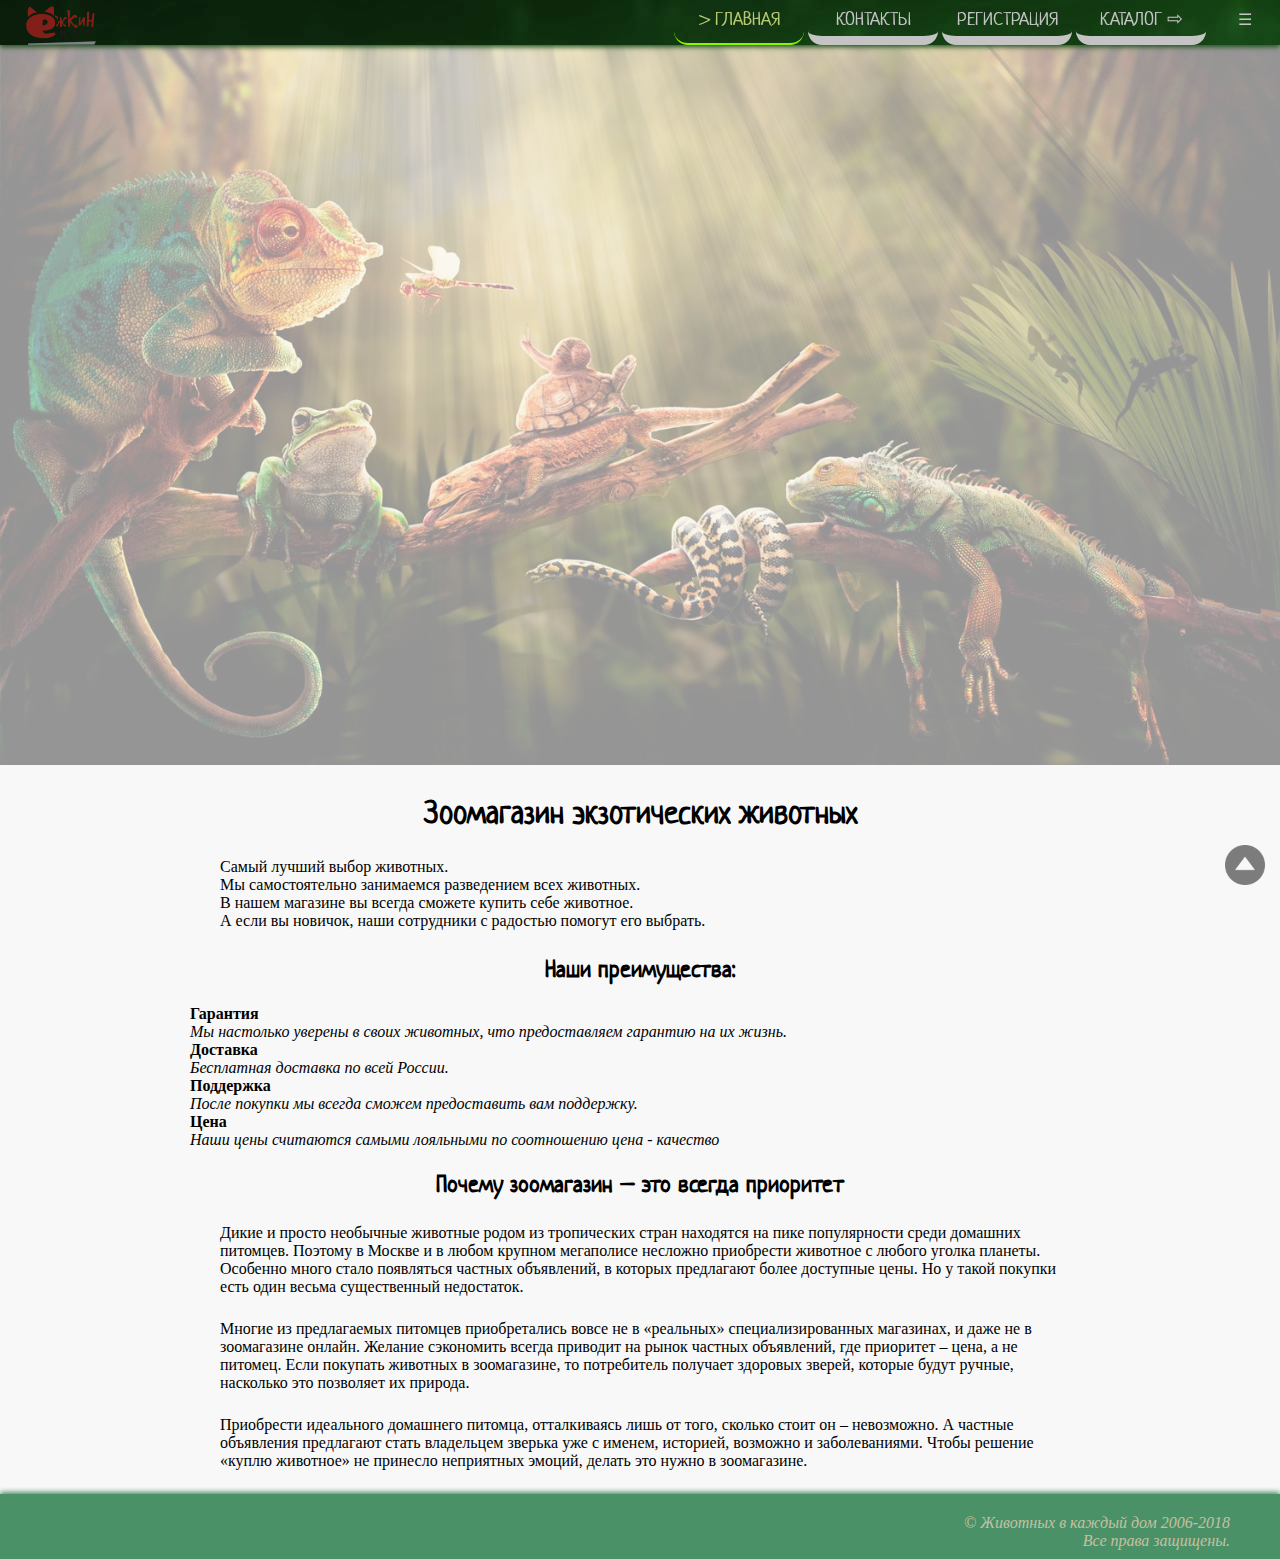
<file: index.html>
<!DOCTYPE html>
<html lang="en">
<head>
    <meta charset="UTF-8">
    <meta name="viewport" content="width=device-width, initial-scale=1.0">
    <meta http-equiv="X-UA-Compatible" content="ie=edge">
    <title>Главная страница</title>
    <link rel="stylesheet" href="assets/style/style.css">
    <link href="https://fonts.googleapis.com/css?family=Neucha&amp;subset=cyrillic" rel="stylesheet">
    <link href="https://fonts.googleapis.com/css?family=Pacifico&amp;subset=cyrillic" rel="stylesheet">
</head>
<body>
    <!-- Меню -->
    <header>
        <div class="logo">
            <img src="assets/img/logo2.png" alt="1" width="70px">
        </div>
        <ul class="menu__list">
            <li class="menu__desc"><a href="index.html" class="active-menu menu__link">Главная</a></li>
            <li class="menu__desc"><a href="contacts.html" class="menu__link">Контакты</a></li>
            <li class="menu__desc"><a href="reg.html" class="menu__link">Регистрация</a></li>
            <li class="menu__desc"><a href="catalog.html" class="menu__link">Каталог ⇨</a></li>

            <li class="menu__desc2">
            <label for="checkbox-button-menu">☰</label>
                <input type="checkbox" name="" id="checkbox-button-menu" hidden>
                <ul class="button-menu">
                    <li class="button-menu__item"><a href="catalog/aks.html" class="button-menu__link">Аксолотль</a></li>
                    <li class="button-menu__item"><a href="catalog/ak.html" class="button-menu__link">Ангорский кролик</a></li>
                    <li class="button-menu__item"><a href="catalog/kom.html" class="button-menu__link">Комондор</a></li>
                    <li class="button-menu__item"><a href="catalog/len.html" class="button-menu__link">Ленивец</a></li>
                </ul>
            </li>
        </ul>
    </header>
    <img src="assets/img/Slajd-zveri.jpg" alt="1" class="slaid">
    
    
    <div class="container">
    <h1>Зоомагазин экзотических животных</h1>
    <p>Самый лучший выбор животных.<br>
        Мы самостоятельно занимаемся разведением всех животных.<br>
        В нашем магазине вы всегда сможете купить себе животное.<br>
        А если вы новичок, наши сотрудники с радостью помогут его выбрать.
    </p>

    <h2>Наши преимущества:</h2>
    <b> Гарантия </b><br>
            <i>Мы настолько уверены в своих животных,
            что предоставляем гарантию на их жизнь.</i><br>
        <b> Доставка </b><br>
            <i>Бесплатная доставка по всей России.</i><br>
        <b> Поддержка</b><br>
            <i>После покупки мы всегда сможем предоставить вам поддержку.</i><br>
        <b> Цена </b><br>
            <i>Наши цены считаются самыми лояльными по соотношению цена - качество</i>
    

    <h2>Почему зоомагазин – это всегда приоритет</h2>
    <p>Дикие и просто необычные животные родом из тропических стран находятся на пике популярности среди домашних питомцев. 
        Поэтому в Москве и в любом крупном мегаполисе несложно приобрести животное с любого уголка планеты. 
        Особенно много стало появляться частных объявлений, в которых предлагают более доступные цены. 
        Но у такой покупки есть один весьма существенный недостаток. </p>
    <p>Многие из предлагаемых питомцев приобретались вовсе не в «реальных» специализированных магазинах, и даже не в зоомагазине онлайн. 
        Желание сэкономить всегда приводит на рынок частных объявлений, где приоритет – цена, а не питомец. 
        Если покупать животных в зоомагазине, то потребитель получает здоровых зверей, которые будут ручные, насколько это позволяет их природа. </p>
    <p>Приобрести идеального домашнего питомца, отталкиваясь лишь от того, сколько стоит он – невозможно. 
        А частные объявления предлагают стать владельцем зверька уже с именем, историей, возможно и заболеваниями. 
        Чтобы решение «куплю животное» не принесло неприятных эмоций, делать это нужно в зоомагазине.</p>
    </div>
    <!-- Футер -->
    <footer>
        <div class="foot">
            <p>&copy; <i>Животных в каждый дом 2006-2018 <br>
            Все права защищены.</i> </p>
            <a href="#"><img src="assets/img/up.png" alt="Наверх" class="toUp"></a> 
        </div>
    </footer>
</body>
</html>
</file>
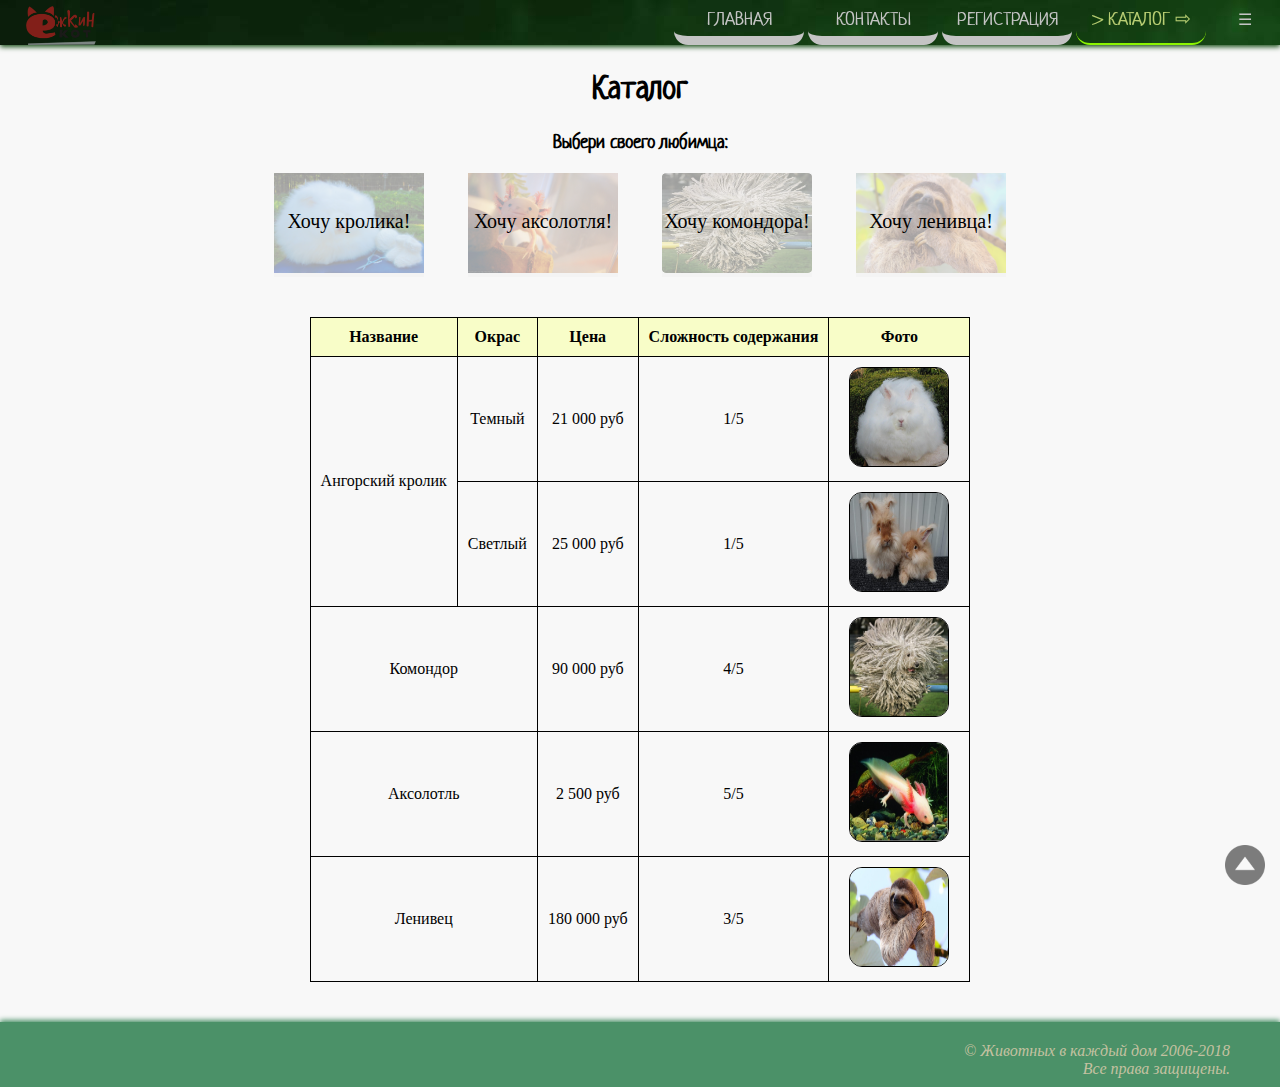
<file: catalog.html>
<!DOCTYPE html>
<html lang="en">
<head>
    <meta charset="UTF-8">
    <meta name="viewport" content="width=device-width, initial-scale=1.0">
    <meta http-equiv="X-UA-Compatible" content="ie=edge">
    <title>Каталог</title>
    <link rel="stylesheet" href="assets/style/style.css">
    <link href="https://fonts.googleapis.com/css?family=Neucha&amp;subset=cyrillic" rel="stylesheet">
    <link href="https://fonts.googleapis.com/css?family=Pacifico&amp;subset=cyrillic" rel="stylesheet">
</head>
<body>
    <!-- Меню -->
    <header>
        <div class="logo">
            <img src="assets/img/logo2.png" alt="1" width="70px">
        </div>
        <ul class="menu__list">
            <li class="menu__desc"><a href="index.html" class="menu__link">Главная</a></li>
            <li class="menu__desc"><a href="contacts.html" class="menu__link">Контакты</a></li>
            <li class="menu__desc"><a href="reg.html" class="menu__link">Регистрация</a></li>
            <li class="menu__desc"><a href="catalog.html" class="active-menu menu__link">Каталог ⇨</a></li>

            <li class="menu__desc2">
            <label for="checkbox-button-menu">☰</label>
                <input type="checkbox" name="" id="checkbox-button-menu" hidden>
                <ul class="button-menu">
                    <li class="button-menu__item"><a href="catalog/aks.html" class="button-menu__link">Аксолотль</a></li>
                    <li class="button-menu__item"><a href="catalog/ak.html" class="button-menu__link">Ангорский кролик</a></li>
                    <li class="button-menu__item"><a href="catalog/kom.html" class="button-menu__link">Комондор</a></li>
                    <li class="button-menu__item"><a href="catalog/len.html" class="button-menu__link">Ленивец</a></li>
                </ul>
            </li>
        </ul>
    </header>

    <h1>Каталог</h1>

    <h3>Выбери своего любимца:</h3>
    <div class="catalog">
    <div class="animal">
        <div class="animal__photo">
            <a href="catalog/ak.html"><img src="assets/img/ang/2131_1.jpg" alt="ангорский кролик" width="150px" height="100px"></a>
        </div>
        <div class="animal__link">
            <a href="catalog/ak.html">Хочу кролика!</a>
        </div>
    </div>


    
    <div class="animal">
        <div class="animal__photo">
            <a href="catalog/aks.html"><img src="assets/img/aks/0_8cebc_525c4e3c_orig.jpg" alt="аксолотль" width="150px" height="100px"></a>
        </div>
        <div class="animal__link">
            <a href="catalog/aks.html">Хочу аксолотля!</a>
        </div>
    </div>
    
    
    
    <div class="animal">
        <div class="animal__photo">
            <a href="catalog/kom.html"><img src="assets/img/kom/komondor_004.jpg" alt="комондор" width="150px" height="100px"></a>
        </div>
        <div class="animal__link">
            <a href="catalog/kom.html">Хочу комондора!</a>
        </div>
    </div>
        
        
    
    <div class="animal">
        <div class="animal__photo">
            <a href="catalog/len.html"><img src="assets/img/len/sloth-day-international-SLLOOTH1017.jpg" alt="ленивец" width="150px" height="100px"></a>
        </div>
        <div class="animal__link">
            <a href="catalog/len.html">Хочу ленивца!</a>
        </div>
    </div>
</div>

    <table class="table">
            <thead>
                <td>Название</td>
                <td>Окрас</td>
                <td>Цена</td>
                <td>Сложность содержания</td>
                <td>Фото</td>
            </thead>
            <tr>
                <td rowspan="2">Ангорский кролик</td>
                <td>Темный</td>
                <td>21 000 руб</td>
                <td>1/5</td>
                <td><img src="assets/img/ang/35.jpg" alt="фото ленивца" width="100px" height="100px" class="img"></td>
            </tr>
            <tr>
                <td>Светлый</td>
                <td>25 000 руб</td>
                <td>1/5</td>
                <td><img src="assets/img/ang/DSC09383.jpg" alt="фото ленивца" width="100px" height="100px" class="img"></td>
            </tr>
            <tr>
                <td colspan="2">Комондор</td>
                <td>90 000 руб</td>
                <td>4/5</td>
                <td><img src="assets/img/kom/komondor_004.jpg" alt="фото" width="100px" height="100px" class="img"></td>
            </tr>
            <tr>
                <td colspan="2">Аксолотль</td>
                <td>2 500 руб</td>
                <td>5/5</td>
                <td><img src="assets/img/aks/axolot.preview_5.jpg" alt="фото" width="100px" height="100px" class="img"></td>
            </tr>
            <tr>
                <td colspan="2">Ленивец</td>
                <td>180 000 руб</td>
                <td>3/5</td>
                <td><img src="assets/img/len/lenivets-trekhpaliy-e1526833927933.jpg" alt="фото ленивца" width="100px" height="100px" class="img"></td>
            </tr>
        </table>
    

    <!-- Футер -->

    <footer>
        <div class="foot">
            <p>&copy; <i>Животных в каждый дом 2006-2018 <br>
            Все права защищены.</i> </p>
            <a href="#"><img src="assets/img/up.png" alt="Наверх" class="toUp"></a> 
        </div>
    </footer>
</body>
</html>
</file>
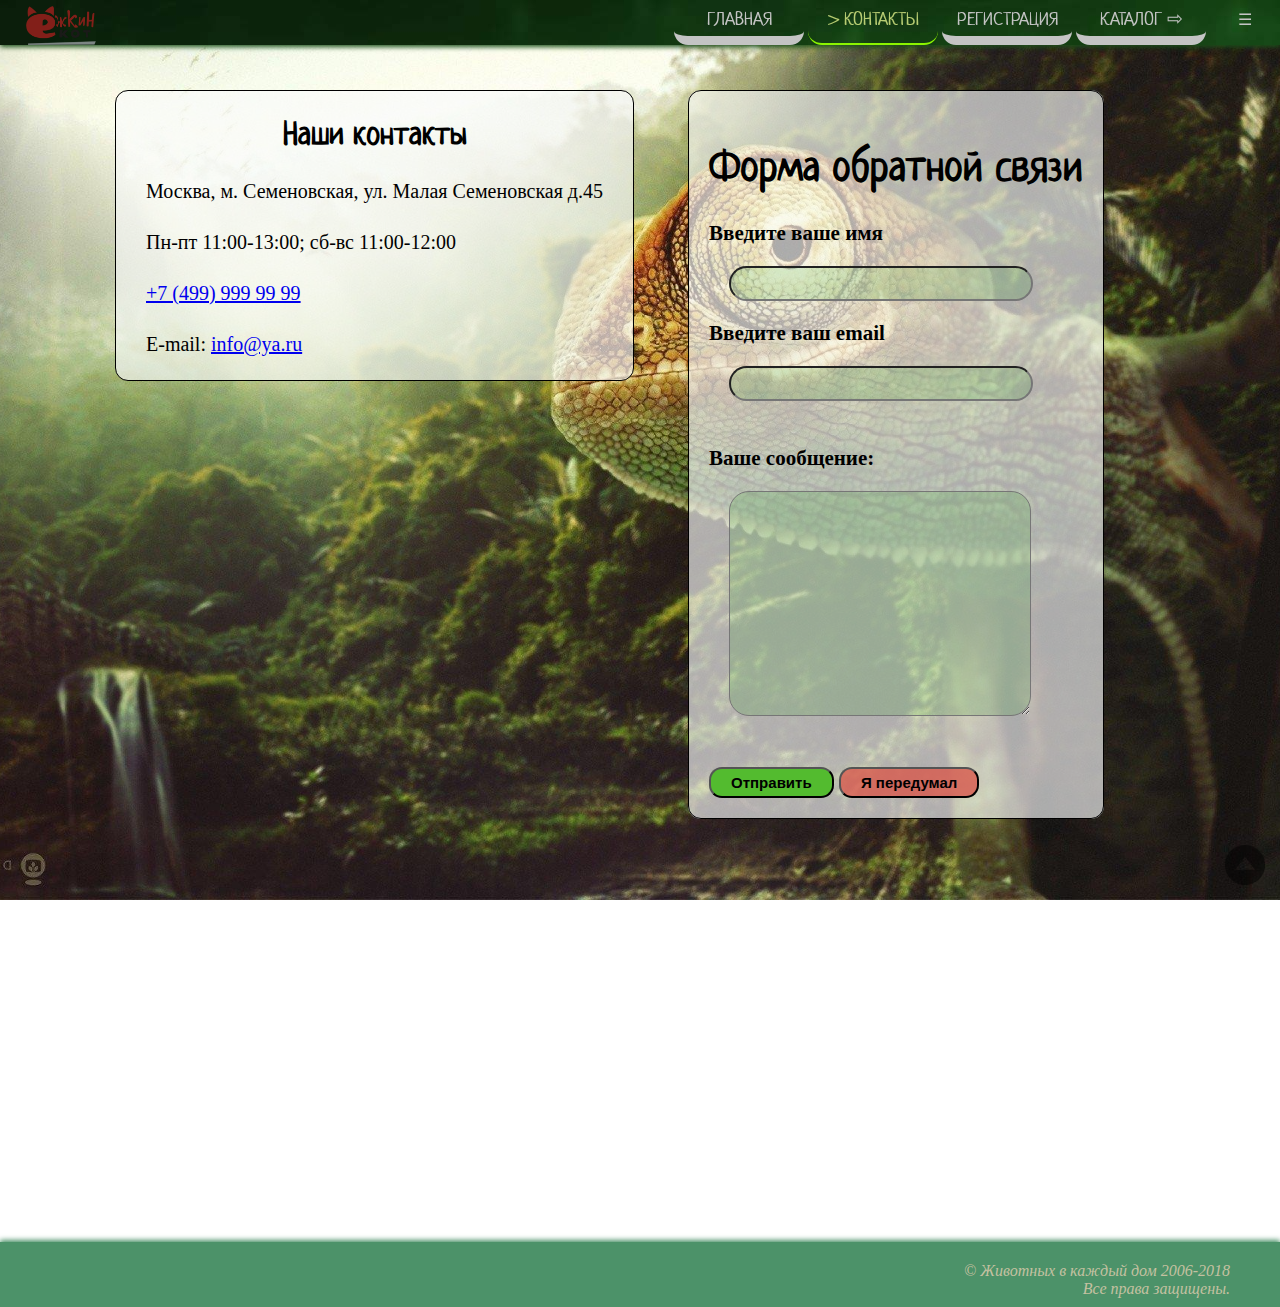
<file: contacts.html>
<!DOCTYPE html>
<html lang="en">
<head>
    <meta charset="UTF-8">
    <meta name="viewport" content="width=device-width, initial-scale=1.0">
    <meta http-equiv="X-UA-Compatible" content="ie=edge">
    <title>Контакты</title>
    <link rel="stylesheet" href="assets/style/style.css">
    <link href="https://fonts.googleapis.com/css?family=Neucha&amp;subset=cyrillic" rel="stylesheet">
    <link href="https://fonts.googleapis.com/css?family=Pacifico&amp;subset=cyrillic" rel="stylesheet">
    <style>
        body {
            background: url('assets/img/fon-cont.jpg');
            background-size: cover;
            background-position: center;
            background-attachment: fixed;
        }
    </style>
</head>
<body>
    <!-- Меню -->
    <header>
        <div class="logo">
            <img src="assets/img/logo2.png" alt="1" width="70px">
        </div>
        <ul class="menu__list">
            <li class="menu__desc"><a href="index.html" class="menu__link">Главная</a></li>
            <li class="menu__desc"><a href="contacts.html" class="active-menu menu__link">Контакты</a></li>
            <li class="menu__desc"><a href="reg.html" class="menu__link">Регистрация</a></li>
            <li class="menu__desc"><a href="catalog.html" class="menu__link">Каталог ⇨</a></li>

            <li class="menu__desc2">
            <label for="checkbox-button-menu">☰</label>
                <input type="checkbox" name="" id="checkbox-button-menu" hidden>
                <ul class="button-menu">
                    <li class="button-menu__item"><a href="catalog/aks.html" class="button-menu__link">Аксолотль</a></li>
                    <li class="button-menu__item"><a href="catalog/ak.html" class="button-menu__link">Ангорский кролик</a></li>
                    <li class="button-menu__item"><a href="catalog/kom.html" class="button-menu__link">Комондор</a></li>
                    <li class="button-menu__item"><a href="catalog/len.html" class="button-menu__link">Ленивец</a></li>
                </ul>
            </li>
        </ul>
    </header>

     
 <div class="cont_container">
    <div class="contact__block">
        <h1>Наши контакты</h1> 
        <p> Москва, м. Семеновская, ул. Малая Семеновская д.45</p>
        <p>Пн-пт 11:00-13:00; сб-вс 11:00-12:00</p>
        <p><a href="tel: +74999999999">+7 (499) 999 99 99</a></p>
        <p>E-mail: <a href="mailto:info@ya.ru">info@ya.ru</a></p> 
    </div>

    <div class="contact__form2">
        
        <form action="index.html" method="POST" class="cf">
                <h1>Форма обратной связи</h1>
            <label for="name"><b>Введите ваше имя</b> </label><br>
            <input type="text" id="name"> <br>
            <label for="mail"><b>Введите ваш email</b> </label><br>
            <input type="email" id="mail"> <br>
            <br>
            <label for="bio"><b>Ваше сообщение:</b> </label><br>
            <textarea name="bio" id="bio" cols="30" rows="3"></textarea> <br>
            <br>
            <input type="submit" value="Отправить"> <input type="reset" value="Я передумал">
        </form>
    </div>
</div>
    
    <iframe src="https://www.google.com/maps/embed?pb=!1m18!1m12!1m3!1d2243.4565726449605!2d37.713143515931826!3d55.7853094805621!2m3!1f0!2f0!3f0!3m2!1i1024!2i768!4f13.1!3m3!1m2!1s0x46b53512ca455ebd%3A0x4766ae491279dc05!2z0JzQsNC70LDRjyDQodC10LzQtdC90L7QstGB0LrQsNGPINGD0LsuLCA0NSwg0JzQvtGB0LrQstCwLCAxMDcwMjM!5e0!3m2!1sru!2sru!4v1538418031703" width="100%" height="374" frameborder="0" style="border:0" allowfullscreen></iframe>






    
    <!-- Футер -->
    <footer>
        <div class="foot">
            <p>&copy; <i>Животных в каждый дом 2006-2018 <br>
            Все права защищены.</i> </p>
            <a href="#"><img src="assets/img/up.png" alt="Наверх" class="toUp"></a> 
        </div>
    </footer>
</body>
</html>
</file>
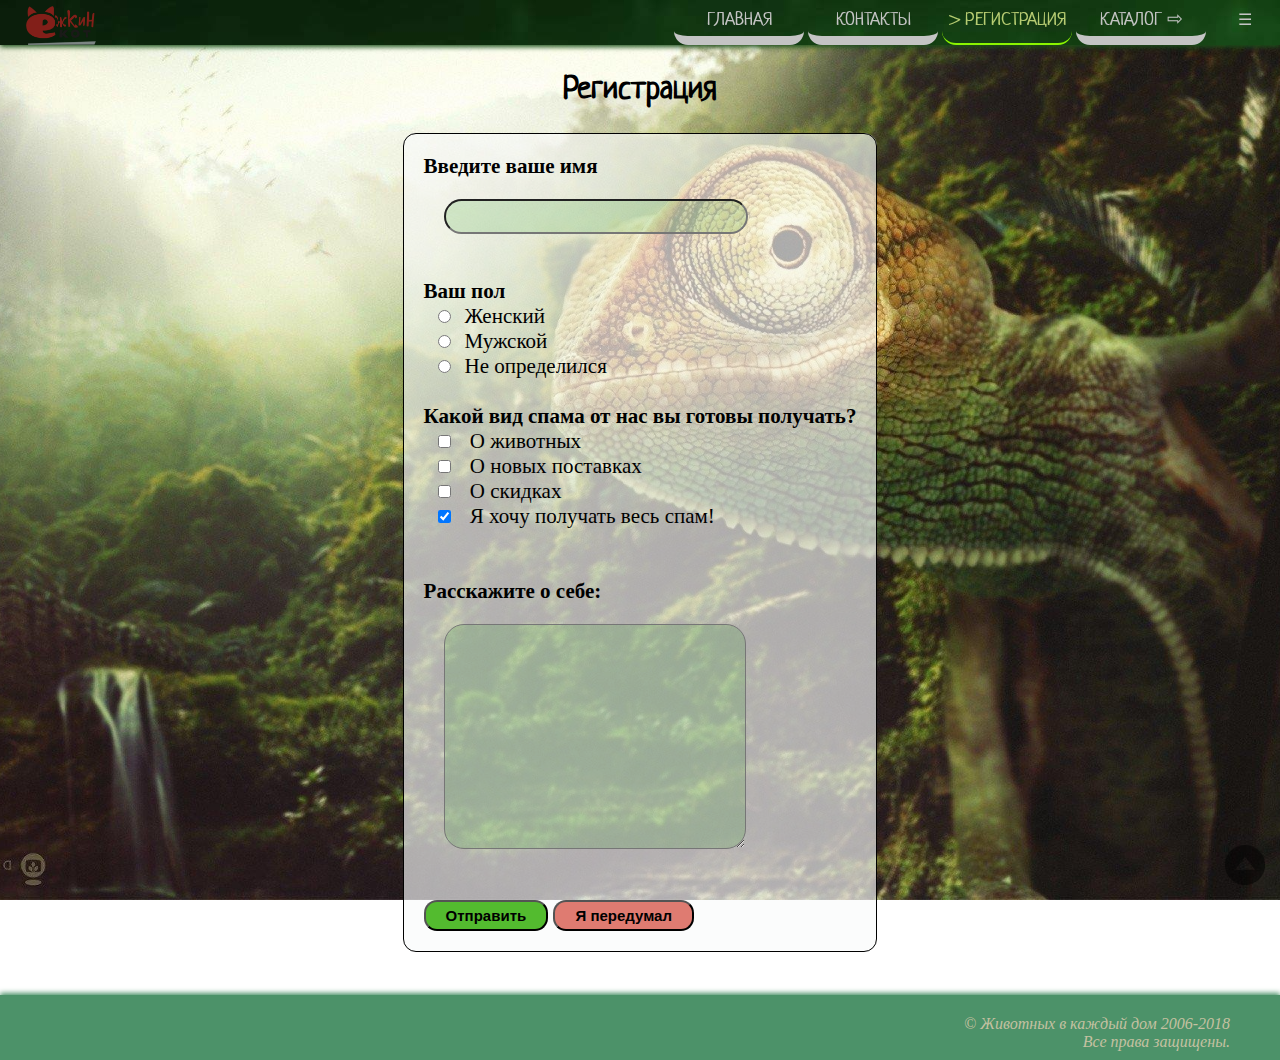
<file: reg.html>
<!DOCTYPE html>
<html lang="en">
<head>
    <meta charset="UTF-8">
    <meta name="viewport" content="width=device-width, initial-scale=1.0">
    <meta http-equiv="X-UA-Compatible" content="ie=edge">
    <title>Регистрация</title>
    <link rel="stylesheet" href="assets/style/style.css">
    <link href="https://fonts.googleapis.com/css?family=Neucha&amp;subset=cyrillic" rel="stylesheet">
    <link href="https://fonts.googleapis.com/css?family=Pacifico&amp;subset=cyrillic" rel="stylesheet">
    <style>
            body {
                background: url('assets/img/fon-cont.jpg');
                background-size: cover;
                background-position: center;
                background-attachment: fixed;
            }
        </style>
</head>
<body>
    <!-- Меню -->
    <header>
        <div class="logo">
            <img src="assets/img/logo2.png" alt="1" width="70px">
        </div>
        <ul class="menu__list">
            <li class="menu__desc"><a href="index.html" class="menu__link">Главная</a></li>
            <li class="menu__desc"><a href="contacts.html" class="menu__link">Контакты</a></li>
            <li class="menu__desc"><a href="reg.html" class="active-menu menu__link">Регистрация</a></li>
            <li class="menu__desc"><a href="catalog.html" class="menu__link">Каталог ⇨</a></li>

            <li class="menu__desc2">
            <label for="checkbox-button-menu">☰</label>
                <input type="checkbox" name="" id="checkbox-button-menu" hidden>
                <ul class="button-menu">
                    <li class="button-menu__item"><a href="catalog/aks.html" class="button-menu__link">Аксолотль</a></li>
                    <li class="button-menu__item"><a href="catalog/ak.html" class="button-menu__link">Ангорский кролик</a></li>
                    <li class="button-menu__item"><a href="catalog/kom.html" class="button-menu__link">Комондор</a></li>
                    <li class="button-menu__item"><a href="catalog/len.html" class="button-menu__link">Ленивец</a></li>
                </ul>
            </li>
        </ul>
    </header>

    <h1>Регистрация</h1>
    <!-- Форма -->

    <div class="contact__form2 contact__form">
    <form action="index.html" method="POST" class="rf">
        <label for="name"><b>Введите ваше имя</b> </label><br>
        <input type="text" id="name"> <br>
        <br>


        <label for="name"><b>Ваш пол</b> </label><br>
        <input type="radio" id="sex1" name="sex"><label for="sex1">Женский</label> <br>
        <input type="radio" id="sex2" name="sex"><label for="sex2">Мужской</label> <br>
        <input type="radio" id="sex3" name="sex"><label for="sex3" checked>Не определился</label> 
        <br>
        <br>

        <b>Какой вид спама от нас вы готовы получать?</b> <br>
        <input type="checkbox" id="val1">
        <label for="val1">О животных</label><br>

        <input type="checkbox" id="val2">
        <label for="val2">О новых поставках</label><br>

        <input type="checkbox" id="val3">
        <label for="val3">О скидках</label><br>

        <input type="checkbox" id="val4" checked>
        <label for="val4">Я хочу получать весь спам!</label><br>
        <br>
        <br>

        <label for="bio"><b>Расскажите о себе:</b> </label><br>
        <textarea name="bio" id="bio" cols="30" rows="3"></textarea> <br>
        <br>
        <input type="submit" value="Отправить"> <input type="reset" value="Я передумал">
    </form>
</div>
    <br>
    <!-- Футер -->
    <footer>
        <div class="foot">
            <p>&copy; <i>Животных в каждый дом 2006-2018 <br>
            Все права защищены.</i> </p>
            <a href="#"><img src="assets/img/up.png" alt="Наверх" class="toUp"></a> 
        </div>
    </footer>
</body>
</html>
</file>
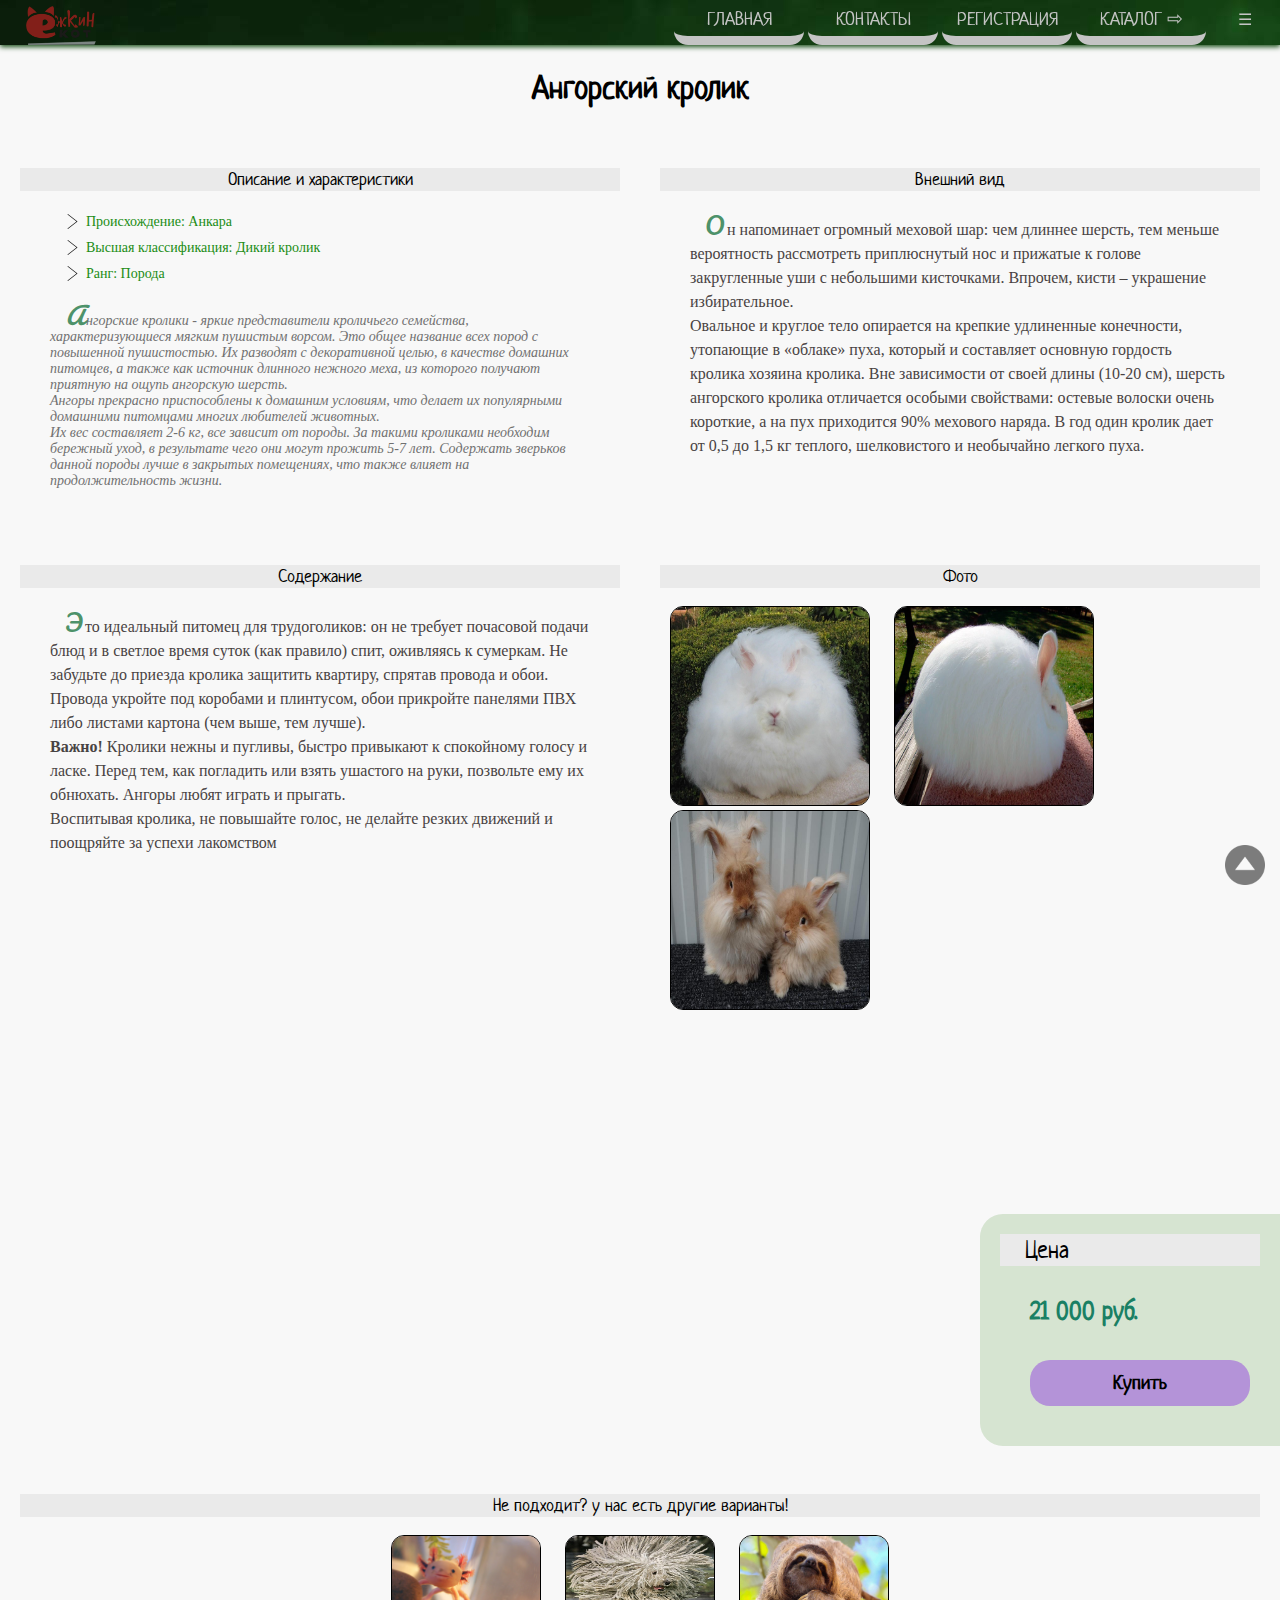
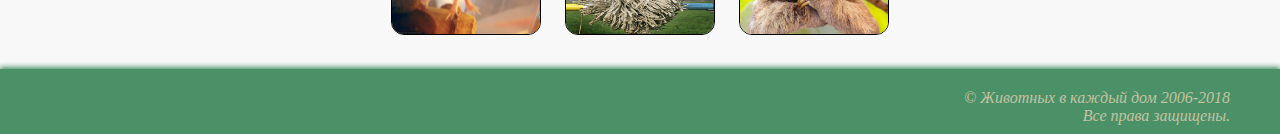
<file: catalog/ak.html>
<!DOCTYPE html>
<html lang="en">
<head>
    <meta charset="UTF-8">
    <meta name="viewport" content="width=device-width, initial-scale=1.0">
    <meta http-equiv="X-UA-Compatible" content="ie=edge">
    <title>Ангорский кролик</title>
    <link rel="stylesheet" href="../assets/style/style.css">
    <link href="https://fonts.googleapis.com/css?family=Neucha&amp;subset=cyrillic" rel="stylesheet">
    <link href="https://fonts.googleapis.com/css?family=Pacifico&amp;subset=cyrillic" rel="stylesheet">
</head>
<body>
    <!-- Меню -->
    <header>
        <div class="logo">
            <img src="../assets/img/logo2.png" alt="1" width="70px">
        </div>
        <ul class="menu__list">
            <li class="menu__desc"><a href="../index.html" class="menu__link">Главная</a></li>
            <li class="menu__desc"><a href="../contacts.html" class="menu__link">Контакты</a></li>
            <li class="menu__desc"><a href="../reg.html" class="menu__link">Регистрация</a></li>
            <li class="menu__desc"><a href="../catalog.html" class="menu__link">Каталог ⇨</a></li>

            <li class="menu__desc2">
            <label for="checkbox-button-menu">☰</label>
                <input type="checkbox" name="" id="checkbox-button-menu" hidden>
                <ul class="button-menu">
                    <li class="button-menu__item"><a href="aks.html" class="button-menu__link">Аксолотль</a></li>
                    <li class="button-menu__item"><a href="ak.html" class="button-menu__link">Ангорский кролик</a></li>
                    <li class="button-menu__item"><a href="kom.html" class="button-menu__link">Комондор</a></li>
                    <li class="button-menu__item"><a href="len.html" class="button-menu__link">Ленивец</a></li>
                </ul>
            </li>
        </ul>
    </header>

    <!-- Основная информация -->
    <h1>Ангорский кролик</h1>

    <div class="char">
        <h3 class="product__title">Описание и характеристики</h3>
        <ul>
            <li  class="product__list">Происхождение: Анкара</li>
            <li class="product__list">Высшая классификация: Дикий кролик</li>
            <li class="product__list">Ранг: Порода</li>
        </ul>
        <p class="product__mini">Ангорские кролики - яркие представители кроличьего семейства, характеризующиеся мягким пушистым ворсом. 
            Это общее название всех пород с повышенной пушистостью. Их разводят с декоративной целью, в качестве домашних питомцев, а также как источник длинного нежного меха, из которого получают приятную на ощупь ангорскую шерсть. <br>
            Ангоры прекрасно приспособлены к домашним условиям, что делает их популярными домашними питомцами многих любителей животных. <br>
            Их вес составляет 2-6 кг, все зависит от породы. За такими кроликами необходим бережный уход, в результате чего они могут прожить 5-7 лет. 
            Содержать зверьков данной породы лучше в закрытых помещениях, что также влияет на продолжительность жизни.</p>
    </div>

    <!-- Внешний вид -->
    <div class="view">
        <h3 class="product__title">Внешний вид</h3>
        <p class="product__full">Он напоминает огромный меховой шар: чем длиннее шерсть, тем меньше вероятность рассмотреть приплюснутый нос и прижатые к голове закругленные уши с небольшими кисточками. 
            Впрочем, кисти – украшение избирательное. <br>
            Овальное и круглое тело опирается на крепкие удлиненные конечности, утопающие в «облаке» пуха, который и составляет основную гордость кролика хозяина кролика. 
            Вне зависимости от своей длины (10-20 см), шерсть ангорского кролика отличается особыми свойствами: остевые волоски очень короткие, а на пух приходится 90% мехового наряда. 
            В год один кролик дает от 0,5 до 1,5 кг теплого, шелковистого и необычайно легкого пуха.</p>
    </div>

    <!-- Содержание -->
    <div class="care">
        <h3 class="product__title">Содержание</h3>
        <p class="product__full">Это идеальный питомец для трудоголиков: он не требует почасовой подачи блюд и в светлое время суток (как правило) спит, оживляясь к сумеркам. 
            Не забудьте до приезда кролика защитить квартиру, спрятав провода и обои. Провода укройте под коробами и плинтусом, обои прикройте панелями ПВХ либо листами картона (чем выше, тем лучше). <br>
            <b>Важно!</b>  Кролики нежны и пугливы, быстро привыкают к спокойному голосу и ласке.
            Перед тем, как погладить или взять ушастого на руки, позвольте ему их обнюхать. Ангоры любят играть и прыгать. <br>
            Воспитывая кролика, не повышайте голос, не делайте резких движений и поощряйте за успехи лакомством</p>
        <iframe width="560" height="315" src="https://www.youtube.com/embed/6tuF_smmXSw" frameborder="0" allow="autoplay; encrypted-media" allowfullscreen></iframe>
    </div>

    <!-- Фото -->
    <div class="photo">
        <h3 class="product__title">Фото</h3>
        <a href="../assets/img/ang/35.jpg" target="_blank" rel="noopener noreferrer"><img src="../assets/img/ang/35.jpg" alt="фото ленивца" width="200px" height="200px" class="img"></a>
        <a href="../assets/img/ang/angorskij-krolik.jpg" target="_blank" rel="noopener noreferrer"><img src="../assets/img/ang/angorskij-krolik.jpg" alt="фото ленивца" width="200px" height="200px" class="img"></a>
        <a href="../assets/img/ang/DSC09383.jpg" target="_blank" rel="noopener noreferrer"><img src="../assets/img/ang/DSC09383.jpg" alt="фото ленивца" width="200px" height="200px" class="img"></a>
    </div>


   <!-- Цена -->
    <div class="price">
        <h3 class="product__title">Цена</h3>
        <p class="product__price">21 000 руб.</p> 
        <p><a href="../contacts.html" target="_blank" class="go">Купить</a></p>       
    </div>

    <!-- Еще -->
    <div class="more">
            <h3 class="product__title">Не подходит? у нас есть другие варианты!</h3>
            <a href="aks.html"><img src="../assets/img/aks/0_8cebc_525c4e3c_orig.jpg" alt="аксолотль" width="150px" height="100px" class="img"></a>
            <a href="kom.html"><img src="../assets/img/kom/komondor_004.jpg" alt="комондор" width="150px" height="100px" class="img"></a>
            <a href="len.html"><img src="../assets/img/len/sloth-day-international-SLLOOTH1017.jpg" alt="ленивец" width="150px" height="100px" class="img"></a>
    </div>
    


    <footer>
        <div class="foot">
            <p>&copy; <i>Животных в каждый дом 2006-2018 <br>
            Все права защищены.</i> </p>
            <a href="#"><img src="../assets/img/up.png" alt="Наверх" class="toUp"></a> 
        </div>
    </footer>

    <!-- Футер -->
</body>
</html>
</file>
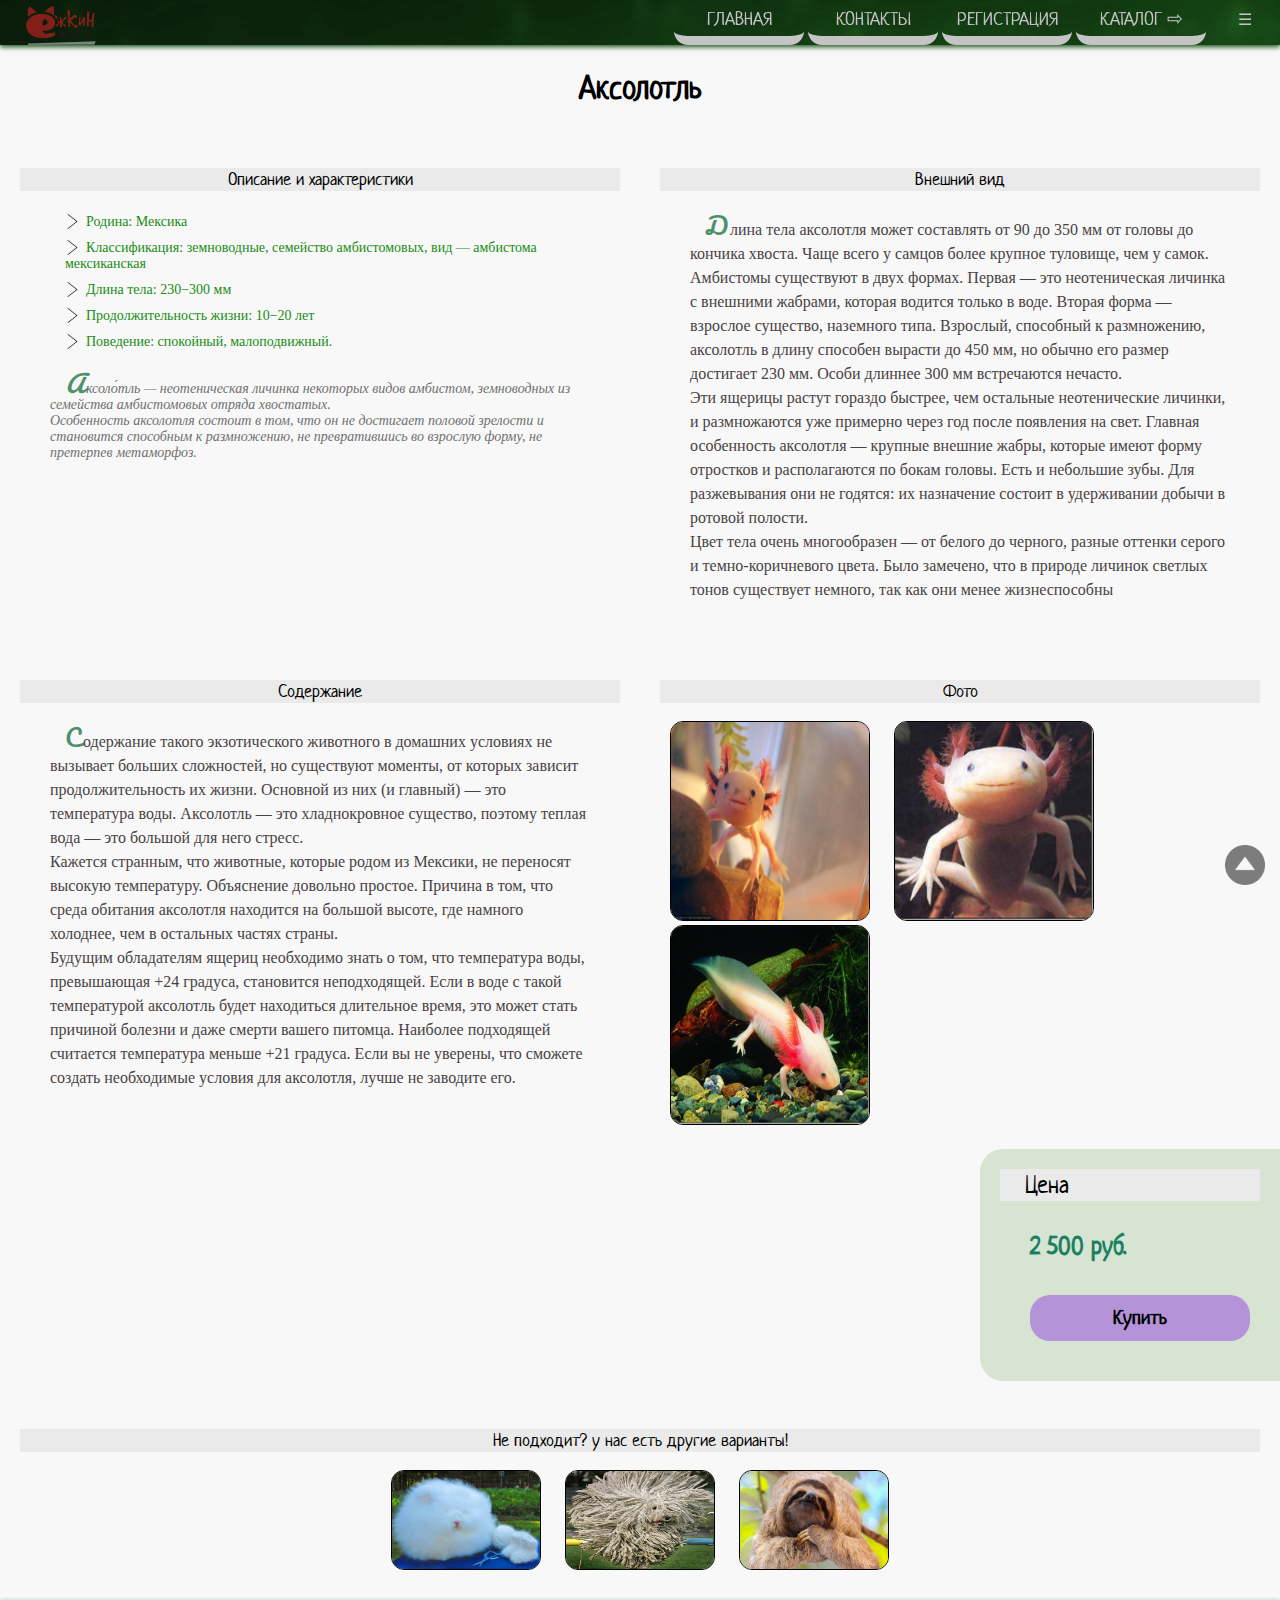
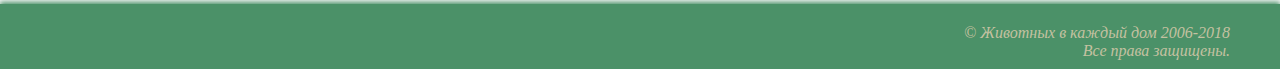
<file: catalog/aks.html>
<!DOCTYPE html>
<html lang="en">
<head>
    <meta charset="UTF-8">
    <meta name="viewport" content="width=device-width, initial-scale=1.0">
    <meta http-equiv="X-UA-Compatible" content="ie=edge">
    <title>Аксолотль</title>
    <link rel="stylesheet" href="../assets/style/style.css">
    <link href="https://fonts.googleapis.com/css?family=Neucha&amp;subset=cyrillic" rel="stylesheet">
    <link href="https://fonts.googleapis.com/css?family=Pacifico&amp;subset=cyrillic" rel="stylesheet">
</head>
<body>
    <!-- Меню -->
    <header>
        <div class="logo">
            <img src="../assets/img/logo2.png" alt="1" width="70px">
        </div>
        <ul class="menu__list">
            <li class="menu__desc"><a href="../index.html" class="menu__link">Главная</a></li>
            <li class="menu__desc"><a href="../contacts.html" class="menu__link">Контакты</a></li>
            <li class="menu__desc"><a href="../reg.html" class="menu__link">Регистрация</a></li>
            <li class="menu__desc"><a href="../catalog.html" class="menu__link">Каталог ⇨</a></li>

            <li class="menu__desc2">
            <label for="checkbox-button-menu">☰</label>
                <input type="checkbox" name="" id="checkbox-button-menu" hidden>
                <ul class="button-menu">
                    <li class="button-menu__item"><a href="aks.html" class="button-menu__link">Аксолотль</a></li>
                    <li class="button-menu__item"><a href="ak.html" class="button-menu__link">Ангорский кролик</a></li>
                    <li class="button-menu__item"><a href="kom.html" class="button-menu__link">Комондор</a></li>
                    <li class="button-menu__item"><a href="len.html" class="button-menu__link">Ленивец</a></li>
                </ul>
            </li>
        </ul>
    </header>

    <!-- Основная информация -->

    <h1>Аксолотль</h1>

    <div class="char">
        <h3 class="product__title">Описание и характеристики</h3>
        <ul>
            <li class="product__list">Родина: Мексика</li>
            <li class="product__list">Классификация: земноводные, семейство амбистомовых, вид — амбистома мексиканская</li>
            <li class="product__list">Длина тела: 230−300 мм</li>
            <li class="product__list">Продолжительность жизни: 10−20 лет</li>
            <li class="product__list">Поведение: спокойный, малоподвижный.</li>
        </ul>
        <p class="product__mini">Аксоло́тль — неотеническая личинка некоторых видов амбистом, земноводных из семейства амбистомовых отряда хвостатых. <br>
            Особенность аксолотля состоит в том, что он не достигает половой зрелости и становится способным к размножению, не превратившись во взрослую форму, не претерпев метаморфоз.</p>
    </div>


    <!-- Внешний вид -->
    <div class="view">
        <h3 class="product__title">Внешний вид</h3>
        <p class="product__full">Длина тела аксолотля может составлять от 90 до 350 мм от головы до кончика хвоста. 
            Чаще всего у самцов более крупное туловище, чем у самок. <br>
            Амбистомы существуют в двух формах. Первая — это неотеническая личинка с внешними жабрами, которая водится только в воде. 
            Вторая форма — взрослое существо, наземного типа. Взрослый, способный к размножению, аксолотль в длину способен вырасти до 450 мм, но обычно его размер достигает 230 мм. 
            Особи длиннее 300 мм встречаются нечасто. <br>
            Эти ящерицы растут гораздо быстрее, чем остальные неотенические личинки, и размножаются уже примерно через год после появления на свет. 
            Главная особенность аксолотля — крупные внешние жабры, которые имеют форму отростков и располагаются по бокам головы. 
            Есть и небольшие зубы. Для разжевывания они не годятся: их назначение состоит в удерживании добычи в ротовой полости. <br>
            Цвет тела очень многообразен — от белого до черного, разные оттенки серого и темно-коричневого цвета. 
            Было замечено, что в природе личинок светлых тонов существует немного, так как они менее жизнеспособны
        </p>
    </div>

    <!-- Содержание -->
    <div class="care">    
        <h3 class="product__title">Содержание</h3>
        <p class="product__full">Содержание такого экзотического животного в домашних условиях не вызывает больших сложностей, но существуют моменты, от которых зависит продолжительность их жизни. 
            Основной из них (и главный) — это температура воды. 
            Аксолотль — это хладнокровное существо, поэтому теплая вода — это большой для него стресс. <br>
            Кажется странным, что животные, которые родом из Мексики, не переносят высокую температуру. Объяснение довольно простое. 
            Причина в том, что среда обитания аксолотля находится на большой высоте, где намного холоднее, чем в остальных частях страны. <br> 
            Будущим обладателям ящериц необходимо знать о том, что температура воды, превышающая +24 градуса, становится неподходящей. 
            Если в воде с такой температурой аксолотль будет находиться длительное время, это может стать причиной болезни и даже смерти вашего питомца. 
            Наиболее подходящей считается температура меньше +21 градуса. 
            Если вы не уверены, что сможете создать необходимые условия для аксолотля, лучше не заводите его.
        </p>
    </div>
 

    <!-- Фото -->
    <div class="photo">   
        <h3 class="product__title">Фото</h3>
        
        <a href="../assets/img/aks/0_8cebc_525c4e3c_orig.jpg" target="_blank"><img src="../assets/img/aks/0_8cebc_525c4e3c_orig.jpg" alt="фото" width="200px" height="200px" class="img"></a>
        <a href="../assets/img/aks/aklo_3.jpg" target="_blank"><img src="../assets/img/aks/aklo_3.jpg" alt="фото" width="200px" height="200px" class="img"></a>
        <a href="../assets/img/aks/axolot.preview_5.jpg" target="_blank"><img src="../assets/img/aks/axolot.preview_5.jpg" alt="фото" width="200px" height="200px" class="img"></a>
    </div>


    <!-- Цена -->
     <div class="price">
        <h3 class="product__title">Цена</h3>
        <p class="product__price">2 500 руб.</p>
        <p><a href="../contacts.html" target="_blank" class="go">Купить</a></p>       
    </div>

   <!-- Еще -->
   <div class="more">
        <h3 class="product__title">Не подходит? у нас есть другие варианты!</h3>
        <a href="ak.html"><img src="../assets/img/ang/2131_1.jpg" alt="ангорский кролик" width="150px" height="100px" class="img"></a>
        <a href="kom.html"><img src="../assets/img/kom/komondor_004.jpg" alt="комондор" width="150px" height="100px" class="img"></a>
        <a href="len.html"><img src="../assets/img/len/sloth-day-international-SLLOOTH1017.jpg" alt="ленивец" width="150px" height="100px" class="img"></a>
    </div>

    <!-- Футер -->
    <footer>
        <div class="foot">
            <p>&copy; <i>Животных в каждый дом 2006-2018 <br>
            Все права защищены.</i> </p>
            <a href="#"><img src="../assets/img/up.png" alt="Наверх" class="toUp"></a> 
        </div>
    </footer>
    
</body>
</html>
</file>
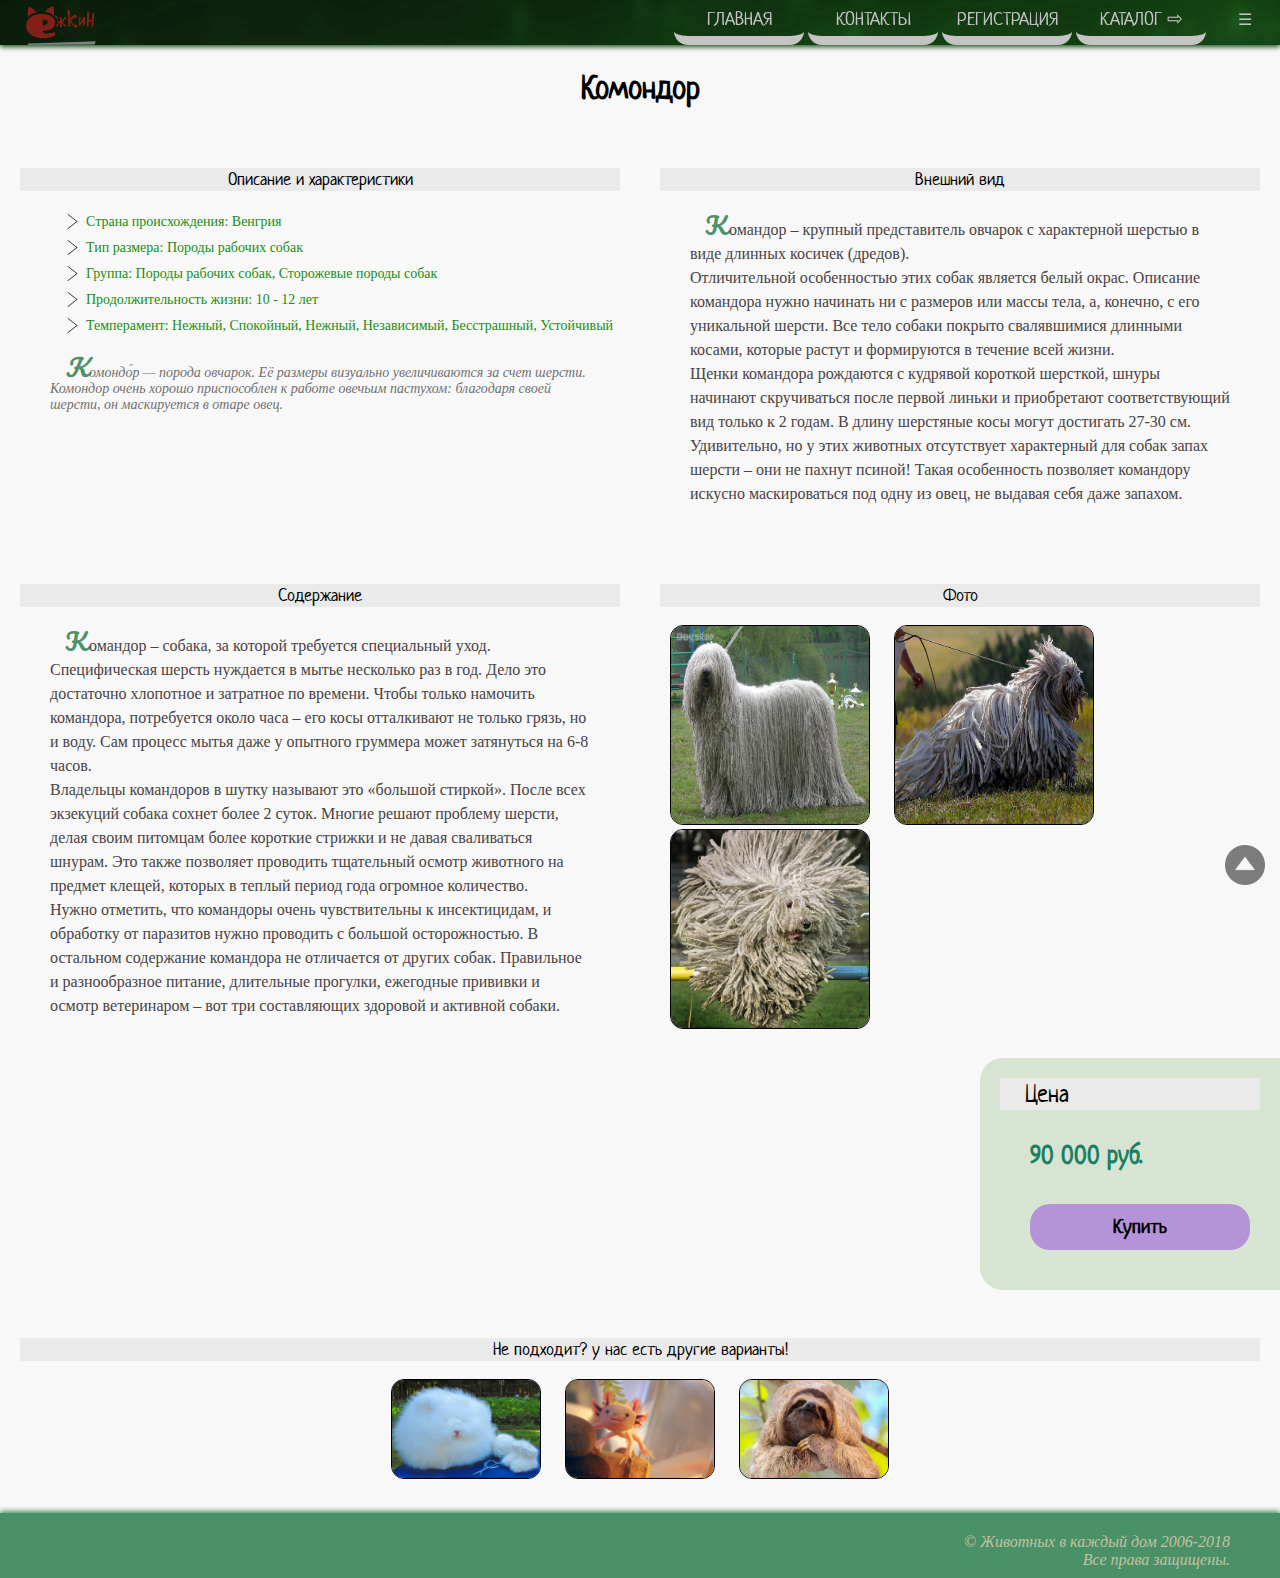
<file: catalog/kom.html>
<!DOCTYPE html>
<html lang="en">
<head>
    <meta charset="UTF-8">
    <meta name="viewport" content="width=device-width, initial-scale=1.0">
    <meta http-equiv="X-UA-Compatible" content="ie=edge">
    <title>Комондор</title>
    <link rel="stylesheet" href="../assets/style/style.css">
    <link href="https://fonts.googleapis.com/css?family=Neucha&amp;subset=cyrillic" rel="stylesheet">
    <link href="https://fonts.googleapis.com/css?family=Pacifico&amp;subset=cyrillic" rel="stylesheet">
</head>
<body>
    <!-- Меню -->
    <header>
        <div class="logo">
            <img src="../assets/img/logo2.png" alt="1" width="70px">
        </div>
        <ul class="menu__list">
            <li class="menu__desc"><a href="../index.html" class="menu__link">Главная</a></li>
            <li class="menu__desc"><a href="../contacts.html" class="menu__link">Контакты</a></li>
            <li class="menu__desc"><a href="../reg.html" class="menu__link">Регистрация</a></li>
            <li class="menu__desc"><a href="../catalog.html" class="menu__link">Каталог ⇨</a></li>

            <li class="menu__desc2">
            <label for="checkbox-button-menu">☰</label>
                <input type="checkbox" name="" id="checkbox-button-menu" hidden>
                <ul class="button-menu">
                    <li class="button-menu__item"><a href="aks.html" class="button-menu__link">Аксолотль</a></li>
                    <li class="button-menu__item"><a href="ak.html" class="button-menu__link">Ангорский кролик</a></li>
                    <li class="button-menu__item"><a href="kom.html" class="button-menu__link">Комондор</a></li>
                    <li class="button-menu__item"><a href="len.html" class="button-menu__link">Ленивец</a></li>
                </ul>
            </li>
        </ul>
    </header>

    <!-- Основная информация -->

    <h1>Комондор</h1>
    <div class="char">   
    <h3 class="product__title">Описание и характеристики</h3>
    <ul>
        <li class="product__list">Страна происхождения: Венгрия</li>
        <li class="product__list">Тип размера: Породы рабочих собак</li>
        <li class="product__list">Группа: Породы рабочих собак, Сторожевые породы собак</li>
        <li class="product__list">Продолжительность жизни: 10 - 12 лет</li>
        <li class="product__list">Темперамент: Нежный, Спокойный, Нежный, Независимый, Бесстрашный, Устойчивый</li>
    </ul>
    <p class="product__mini">Комондо́р — порода овчарок. Её размеры визуально увеличиваются за счет шерсти. <br>
        Комондор очень хорошо приспособлен к работе овечьим пастухом: благодаря своей шерсти, он маскируется в отаре овец.</p>
    </div>

    <!-- Внешний вид -->
    <div class="view">
    <h3 class="product__title">Внешний вид</h3>
    <p class="product__full">Командор – крупный представитель овчарок с характерной шерстью в виде длинных косичек (дредов). <br> 
        Отличительной особенностью этих собак является белый окрас.
        Описание командора нужно начинать ни с размеров или массы тела, а, конечно, с его уникальной шерсти. 
        Все тело собаки покрыто свалявшимися длинными косами, которые растут и формируются в течение всей жизни. <br>
        Щенки командора рождаются с кудрявой короткой шерсткой, шнуры начинают скручиваться после первой линьки и приобретают соответствующий вид только к 2 годам. 
        В длину шерстяные косы могут достигать 27-30 см.<br>
        Удивительно, но у этих животных отсутствует характерный для собак запах шерсти – они не пахнут псиной! 
        Такая особенность позволяет командору искусно маскироваться под одну из овец, не выдавая себя даже запахом.
    </p>
</div>

<!-- Содержание -->
<div class="care">
    <h3 class="product__title">Содержание</h3>
    <p class="product__full">Командор – собака, за которой требуется специальный уход. 
        Специфическая шерсть нуждается в мытье несколько раз в год. 
        Дело это достаточно хлопотное и затратное по времени. 
        Чтобы только намочить командора, потребуется около часа – его косы отталкивают не только грязь, но и воду. 
        Сам процесс мытья даже у опытного груммера может затянуться на 6-8 часов. <br>
        Владельцы командоров в шутку называют это «большой стиркой».
        После всех экзекуций собака сохнет более 2 суток. 
        Многие решают проблему шерсти, делая своим питомцам более короткие стрижки и не давая сваливаться шнурам. 
        Это также позволяет проводить тщательный осмотр животного на предмет клещей, которых в теплый период года огромное количество. <br>
        Нужно отметить, что командоры очень чувствительны к инсектицидам, и обработку от паразитов нужно проводить с большой осторожностью. 
        В остальном содержание командора не отличается от других собак. 
        Правильное и разнообразное питание, длительные прогулки, ежегодные прививки и осмотр ветеринаром – вот три составляющих здоровой и активной собаки.
    </p>
</div>

<!-- Фото -->
<div class="photo">    
    <h3 class="product__title">Фото</h3>
    <a href="../assets/img/kom/33657_750x650.JPG" target="_blank"> <img src="../assets/img/kom/33657_750x650.JPG" alt="фото" width="200px" height="200px" class="img"></a>
    <a href="../assets/img/kom/komandor-sobaka-foto-tsena.jpg" target="_blank"> <img src="../assets/img/kom/komandor-sobaka-foto-tsena.jpg" alt="фото" width="200px" height="200px" class="img"></a>
    <a href="../assets/img/kom/komondor_004.jpg" target="_blank"> <img src="../assets/img/kom/komondor_004.jpg" alt="фото" width="200px" height="200px" class="img"></a>
</div>


<!-- Цена -->
 <div class="price">
    <h3 class="product__title">Цена</h3>
    <p class="product__price">90 000 руб.</p>
    <p><a href="../contacts.html" target="_blank" class="go">Купить</a></p>       
</div>

<!-- Еще -->
<div class="more">
    <h3 class="product__title">Не подходит? у нас есть другие варианты!</h3>
    <a href="ak.html"><img src="../assets/img/ang/2131_1.jpg" alt="ангорский кролик" width="150px" height="100px" class="img"></a>
    <a href="aks.html"><img src="../assets/img/aks/0_8cebc_525c4e3c_orig.jpg" alt="аксолотль" width="150px" height="100px" class="img"></a>
    <a href="len.html"><img src="../assets/img/len/sloth-day-international-SLLOOTH1017.jpg" alt="ленивец" width="150px" height="100px" class="img"></a>
</div>   
    <!-- Футер -->
    <footer>
        <div class="foot">
            <p>&copy; <i>Животных в каждый дом 2006-2018 <br>
            Все права защищены.</i> </p>
            <a href="#"><img src="../assets/img/up.png" alt="Наверх" class="toUp"></a> 
        </div>
    </footer>
</body>
</html>
</file>
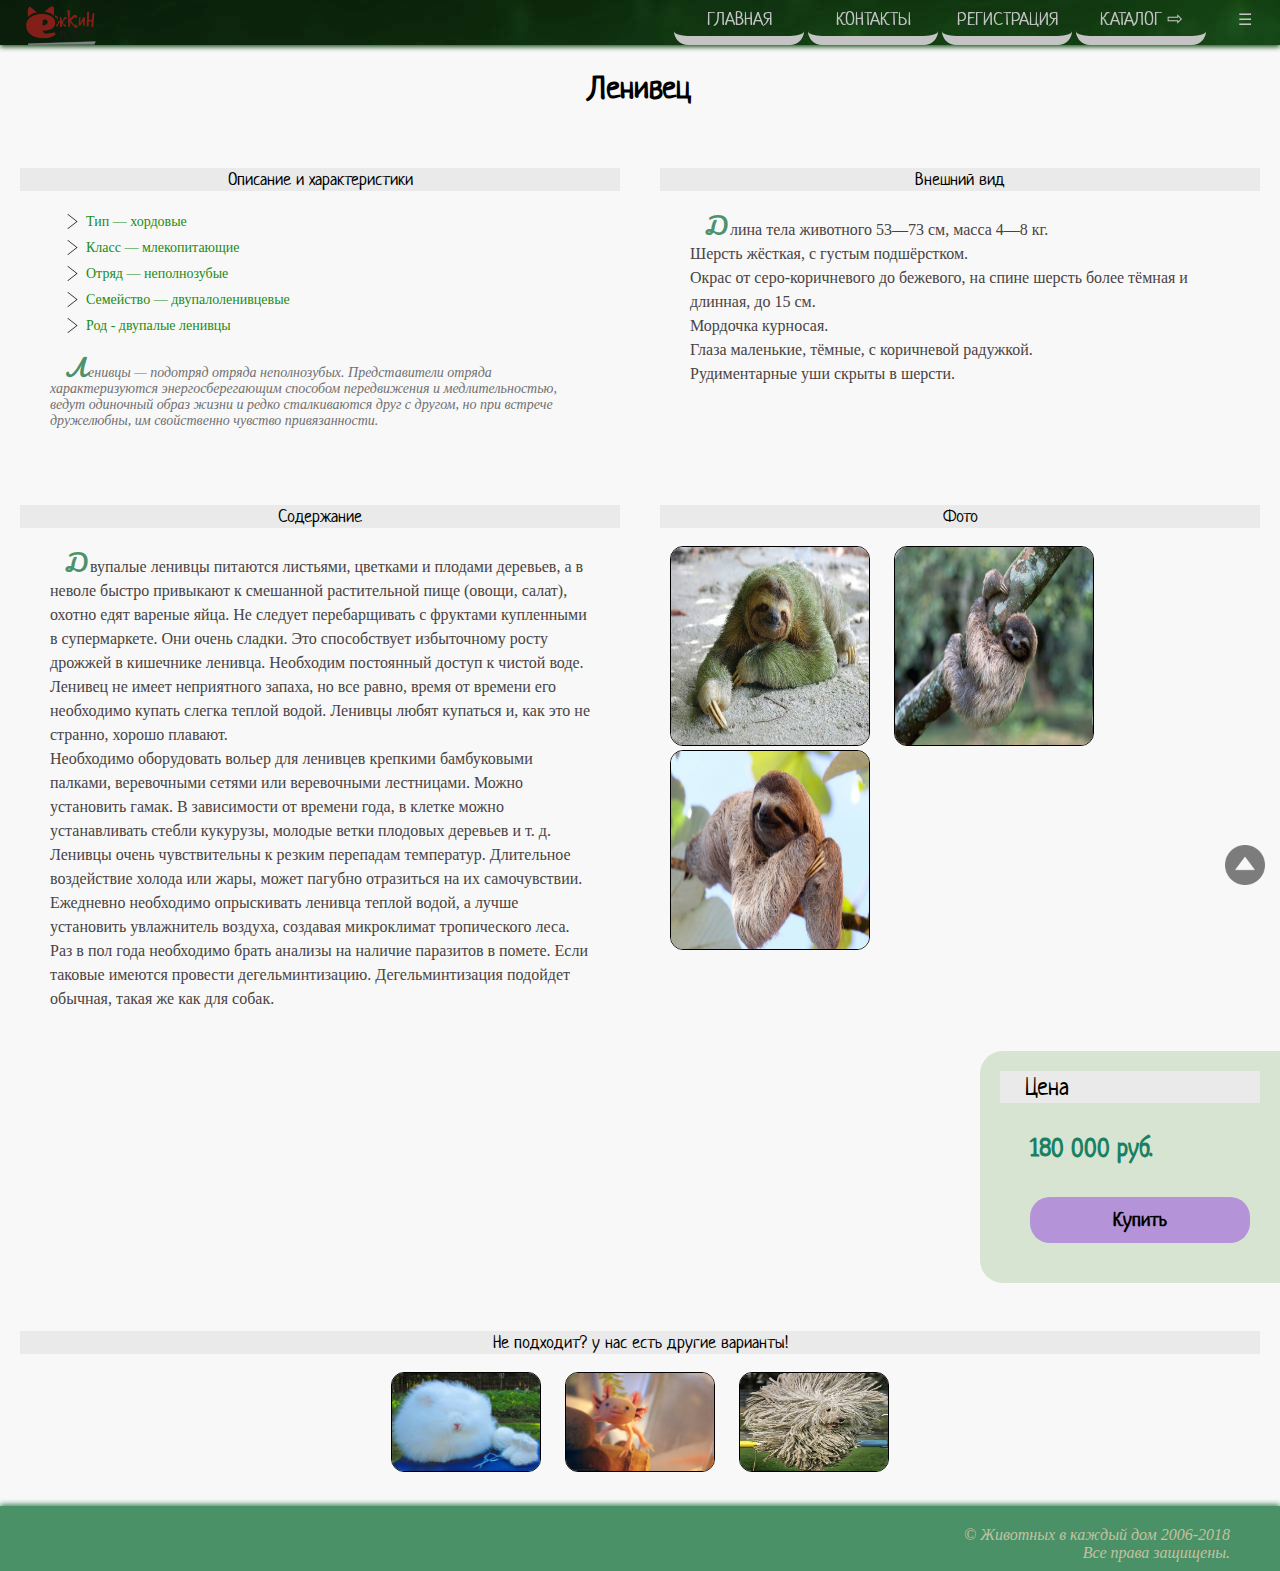
<file: catalog/len.html>
<!DOCTYPE html>
<html lang="en">
<head>
    <meta charset="UTF-8">
    <meta name="viewport" content="width=device-width, initial-scale=1.0">
    <meta http-equiv="X-UA-Compatible" content="ie=edge">
    <title>Ленивец</title>
    <link rel="stylesheet" href="../assets/style/style.css">
    <link href="https://fonts.googleapis.com/css?family=Neucha&amp;subset=cyrillic" rel="stylesheet">
    <link href="https://fonts.googleapis.com/css?family=Pacifico&amp;subset=cyrillic" rel="stylesheet">
</head>
<body>
    <!-- Меню -->
    <header>
        <div class="logo">
            <img src="../assets/img/logo2.png" alt="1" width="70px">
        </div>
        <ul class="menu__list">
            <li class="menu__desc"><a href="../index.html" class="menu__link">Главная</a></li>
            <li class="menu__desc"><a href="../contacts.html" class="menu__link">Контакты</a></li>
            <li class="menu__desc"><a href="../reg.html" class="menu__link">Регистрация</a></li>
            <li class="menu__desc"><a href="../catalog.html" class="menu__link">Каталог ⇨</a></li>

            <li class="menu__desc2">
            <label for="checkbox-button-menu">☰</label>
                <input type="checkbox" name="" id="checkbox-button-menu" hidden>
                <ul class="button-menu">
                    <li class="button-menu__item"><a href="aks.html" class="button-menu__link">Аксолотль</a></li>
                    <li class="button-menu__item"><a href="ak.html" class="button-menu__link">Ангорский кролик</a></li>
                    <li class="button-menu__item"><a href="kom.html" class="button-menu__link">Комондор</a></li>
                    <li class="button-menu__item"><a href="len.html" class="button-menu__link">Ленивец</a></li>
                </ul>
            </li>
        </ul>
    </header>
    <!-- Основная информация -->

    <h1>Ленивец</h1>

    <div class="char">
    <h3 class="product__title">Описание и характеристики</h3>
    <ul>
        <li class="product__list">Тип — хордовые</li>
        <li class="product__list">Класс — млекопитающие</li>
        <li class="product__list">Отряд — неполнозубые</li>
        <li class="product__list">Семейство — двупалоленивцевые</li>
        <li class="product__list">Род - двупалые ленивцы</li>
    </ul>
    <p class="product__mini">Ленивцы — подотряд отряда неполнозубых. 
        Представители отряда характеризуются энергосберегающим способом передвижения и медлительностью, ведут одиночный образ жизни и редко сталкиваются друг с другом, но при встрече дружелюбны, им свойственно чувство привязанности.
    </p>
</div>

<!-- Внешний вид -->
    <div class="view">
        <h3 class="product__title">Внешний вид</h3>
        <p class="product__full">Длина тела животного 53—73 см, масса 4—8 кг. <br>
            Шерсть жёсткая, с густым подшёрстком. <br>
            Окрас от серо-коричневого до бежевого, на спине шерсть более тёмная и длинная, до 15 см. <br>
            Мордочка курносая. <br>
            Глаза маленькие, тёмные, с коричневой радужкой. <br>
            Рудиментарные уши скрыты в шерсти.</p>
    </div>

    <!-- Содержание -->
    <div class="care">
        <h3 class="product__title">Содержание</h3>
        <p class="product__full">Двупалые ленивцы питаются листьями, цветками и плодами деревьев, а в неволе быстро привыкают к смешанной растительной пище (овощи, салат), охотно едят вареные яйца. 
            Не следует перебарщивать с фруктами купленными в супермаркете. Они очень сладки.
            Это способствует избыточному росту дрожжей в кишечнике ленивца.
            Необходим постоянный доступ к чистой воде.
            Ленивец не имеет неприятного запаха, но все равно, время от времени его необходимо купать слегка теплой водой. 
            Ленивцы любят купаться и, как это не странно, хорошо плавают. <br>
            Необходимо оборудовать вольер для ленивцев крепкими бамбуковыми палками, веревочными сетями или веревочными лестницами.  Можно установить гамак. 
            В зависимости от времени года, в клетке можно устанавливать стебли кукурузы,  молодые ветки плодовых деревьев и т. д. <br>
            Ленивцы очень чувствительны к резким перепадам температур. Длительное воздействие холода или жары, может пагубно отразиться на их самочувствии. 
            Ежедневно необходимо опрыскивать ленивца теплой водой, а лучше установить увлажнитель воздуха, создавая микроклимат тропического леса.
            Раз в пол года необходимо брать анализы на наличие паразитов в помете. Если таковые имеются провести дегельминтизацию. 
            Дегельминтизация подойдет обычная, такая же как для собак.</p>
    </div>

    <!-- Фото -->
    <div class="photo">   
        <h3 class="product__title">Фото</h3>
        <a href="../assets/img/len/1482282803190114004.jpg" target="_blank"><img src="../assets/img/len/1482282803190114004.jpg" alt="фото ленивца" width="200px" height="200px" class="img"></a>
        <a href="../assets/img/len/Lenivets-29.jpg" target="_blank"><img src="../assets/img/len/Lenivets-29.jpg" alt="фото ленивца" width="200px" height="200px" class="img"></a>
        <a href="../assets/img/len/lenivets-trekhpaliy-e1526833927933.jpg" target="_blank"><img src="../assets/img/len/lenivets-trekhpaliy-e1526833927933.jpg" alt="фото ленивца" width="200px" height="200px" class="img"></a>
    </div>


    <!-- Цена -->
     <div class="price">
        <h3 class="product__title">Цена</h3>
        <p class="product__price">180 000 руб.</p>
        <p><a href="../contacts.html" target="_blank" class="go">Купить</a></p>       
    </div>

    <!-- Еще -->
    <div class="more">
        <h3 class="product__title">Не подходит? у нас есть другие варианты!</h3>
        <a href="ak.html"><img src="../assets/img/ang/2131_1.jpg" alt="ангорский кролик" width="150px" height="100px" class="img"></a>
        <a href="aks.html"><img src="../assets/img/aks/0_8cebc_525c4e3c_orig.jpg" alt="аксолотль" width="150px" height="100px" class="img"></a>
        <a href="kom.html"><img src="../assets/img/kom/komondor_004.jpg" alt="комондор" width="150px" height="100px" class="img"></a>
    </div></div>

    <!-- Футер -->
    <footer>
        <div class="foot">
            <p>&copy; <i>Животных в каждый дом 2006-2018 <br>
            Все права защищены.</i> </p>
            <a href="#"><img src="../assets/img/up.png" alt="Наверх" class="toUp"></a> 
        </div>
    </footer>
</body>
</html>
</file>
<file: assets/style/style.css>
/* Глобальные */
body {
    background-color: #f8f8f8;
    margin: 0;
}
p {
    padding: 4px 30px;
}
h1, h3, h4, h2 {
    text-align: center; 
    font-family: 'Neucha', cursive;
}

/* Формы, инпуты */
input[type="radio"] {
    margin: 5px 14px;
}

input[type="checkbox"] {
    margin: 5px 14px;
}
label {
    cursor: pointer;
}
input[type="submit"] {
    background-color: #53bb2f;
    padding: 5px 20px;
    border-radius: 13px;
    font-weight: 900;
    font-size: 15px;
    transition: all 1s ease;
}
input[type="reset"] {
    background-color: #d8574bc9;
    padding: 5px 20px;
    border-radius: 13px;
    font-weight: 900;
    font-size: 15px;
    transition: all 1s ease;
}
input[type="reset"]:hover, input[type="submit"]:hover {
    background-color: #4bd8c33b;
    transition: all 1s ease;
}
input#name, input#mail {
    border-radius: 20px;
    padding: 5px;
    margin: 20px;
    width: 290px;
    height: 21px;
    color: green;
    font-size: 17px;
    background-color: #2da2242b;
    text-transform: capitalize;
}

input#mail:focus {
    color: rgb(0, 0, 0);
    background-color: #b6ae672b;
}

textarea#bio {
    border-radius: 20px;
    padding: 5px;
    width: 290px;
    height: 213px;
    margin: 20px;
    overflow: hidden;
    color: green;
    font-size: 17px;
    background-color: #2da2242b;
    text-transform: capitalize;
}
.rf {
    margin: 0 auto;
    border: 1px solid black;
    padding: 20px;
    width: fit-content;
    border-radius: 13px;
}
.contact__block {
    border: 1px solid black;
    border-radius: 13px;
    width: fit-content;
    margin: 0 30px;
    transition: all 1s ease;
}
.contact__block:hover {
    background-color: #ffffffe1;
    transition: all 1s ease;
}

.form_info {
    border: 1px solid black;
    border-radius: 13px;
    margin: 0 30px 10px;
    width: 390px;
    padding: 0;
}
.cf {
    border: 1px solid black;
    padding: 20px;
    width: fit-content;
    border-radius: 13px;
}

.contact__form2, .contact__block {
    display: inline-block;
    vertical-align: top;
    margin: 25px;
    background-color: #f9fafaa8;
    border-radius: 13px;
}
.contact__form2 {
    font-size: 21px;
}
.contact__form2:hover{
    background-color: #ffffffe1;
    transition: all 1s ease;
}
.contact__form {
    display: block;
    vertical-align: top;
    margin: 25px auto;
    background-color: #f9fafaa8;
    border-radius: 13px;
    width: fit-content;
}


.cont_container {
    width: 1100px;
    margin: 20px auto;
}
.contact__block p {
    font-size: 20px;
}


/* Картинки */
.img {
    border-radius: 13px;
    border: 1px solid black;
    margin: 0 10px;  
    box-sizing: border-box;
}
.img:hover {
    border-radius: 13px;
    border: none;  
    padding: 1px;
}
.slaid {
    width: 100%;
    opacity: 0.4;
    transition: all 1s ease;
    z-index: 51;
}
.slaid:hover {
    width: 100%;
    opacity: 1;
    transition: all 1s ease;
}
.logo {
    display: inline-block;
    padding: 6px 26px;
    transition: all 1s ease;
}



/* Шапка */

header {
    background-color: rgba(46, 128, 80, 0.86);
    width: 100%;
    margin: 0;
    position: sticky;
    top: 0;
    height: 45px;
    z-index: 100;
    box-shadow: 0px 2px 5px 0px #1b501a;
    background: url('../img/h1.jpg') repeat-x 20% 0;
}


ul.menu__list {
    display: inline-block;
    margin: 0;
    padding: 0;
    float: right;
    height: 45px;
    justify-content: center;
    vertical-align: baseline;
}
.menu__desc {
    list-style: none;
    display: inline-block;
}
li.menu__desc2 {
    list-style: none;
    display: inline-block;
}
.menu__desc2 label {
    width: 70px;
    height: 37px;
    display: inline-block;
    color: #c4c4c4;
    text-align: center;
}
.menu__link  {
    font-size: 19px;
    color: rgb(196, 196, 196);
    text-transform: uppercase;
    text-decoration: none;
    transition: all 0.6s ease;
    font-family: 'Neucha', cursive;
    display: inline-block;
    width: 130px;
    height: 45px;
    text-align: center;
    border-bottom: 9px solid rgb(196, 196, 196);
    box-sizing: border-box;
    border-radius: 14px;    
    padding-top: 7px;
}
.menu__link:hover  {
    font-size: 19px;
    color: #ffffff;
    text-decoration: underline;
    transition: all 0.6s ease;
    border-bottom: 2px solid #fff;
    box-sizing: border-box;
}
.active-menu {
    color: #e4f38dc9;
    border-bottom: 2px solid #91ff00f2;
    box-sizing: border-box;
}
a.active-menu:before {
    content: " > ";
}

/* Товары */

h3.product__title {
    font-size: 18px;
    color: black;
    font-weight: 400;
    background-color: #eaeaea;
}
.product__mini {
    color: #707070;
    font-size: 14px;
    font-style: italic;
    line-height: 16px;
}

.product__full {
    color: #484343;
    font-size: 16px;
    font-weight: 400;
    line-height: 24px;
    text-align: left;
}
li.product__list {
    list-style: none;
    padding: 5px;
    font-size: 14px;
    color: #208c14;
}
li.product__list:before {
    content: "";
    background: url('../../assets/img/makefg.png') 0 50% no-repeat;
    background-size: 15px;
    list-style-type: none;
    padding-left: 21px;
}

.product__price {
    font-size: 25px;
    color: #1a8064;
    font-weight: 900;
}

.product__mini::first-letter, .product__full::first-letter {
    color: rgba(46, 128, 80, 0.86);
    font-size: 24px;
    font-family: 'Pacifico', cursive;
    padding: 0 2px 0 15px;
}





/*  кнопка наверх */
.toUp {
    border: none;
    width: 40px;
    height: 40px;
    bottom: 15px;
    right: 15px;
    position: fixed;
    opacity: 0.5;
    transition: all 1s ease;
}
.toUp:hover {
    opacity: 1;
    transition: all 1s ease;
}



/* футер */
footer {
    background-color: rgba(46, 128, 80, 0.86);
    width: 100%;
    color: #c4c1a1;
    height: 65px;
    margin: 0;
    padding: 0;
    display: block;
    clear: both;
    overflow: hidden;
    box-shadow: 0px -2px 5px 0px #4b9168;
}
footer p {
    margin-bottom: 0;
    text-align: right;
}

.foot {
    display: inline-block;
    float: right;
    padding-right: 20px;
}


/* таблицы */
.table td {
    border: 1px solid black;
    padding: 10px;
}
.table {
    border: 1px solid black;
    border-collapse: collapse;
    text-align: center;
    margin: 40px auto;
}

.table thead {
    font-weight: 900;
    text-align: center;
    background-color: rgba(247, 255, 176, 0.671);
}


.menu {
    margin-left: auto;
  }
  .menu__list {
    display: flex;
    align-items: center;
    list-style: none;
    height: 100%;
    margin: 0;
    padding: 0;
  }
  .menu__item {
    list-style: none;
    margin-right: 30px;
    color: rgba(255, 255, 255, 0.8);
    position: relative;
  }
  .menu__link {
    text-decoration: none;
    cursor: pointer;
    text-transform: uppercase;
  }
  .button-menu {
    display: none;
    position: absolute;
    right: 0;
    list-style: none;
    text-align: right;
    /* padding: 10px 0 0; */
    margin: 0;
  }
  .button-menu--open {
    display: block;
  }
  .button-menu__link {
    background-color: rgba(255, 255, 255, 0.4);
    padding: 10px 40px;
    display: block;
    text-decoration: none;    
    font-family: 'Neucha', cursive;
    color: black;
  }
  .button-menu__link:hover {
    background-color: #eee;
    color: #333;
  }
  #checkbox-button-menu:checked + .button-menu {
    display: block;
  }

  /* Блоки */

.char, .view, .photo, .price, .more, .care {
    display: inline-block;
    width: 50%;
    box-sizing: border-box;
    vertical-align: top;
    padding: 20px;
    height: 100%;
    flex-direction: column;
    overflow: hidden;
}
.char, .care {
    float: left;
    clear: both;
}
.more {
    clear: both;
    width: 100%;
    margin: 10px auto;
    text-align: center;
}
.view, .photo, .price, .more {
    float: right;
}

.price {
    background-color: #6ea75b40;
    border-radius: 23px 0 0 23px;
    width: 300px;
    clear: both;
    font-family: 'Neucha', cursive;
}
.price h3.product__title {
    font-size: 25px;
    margin: 0;
    text-align: left;
    padding-left: 25px;
}
.go {
    text-decoration: none;
    font-size: 20px;
    text-align: center;
    width: 100%;
    display: block;
    color: #000000;
    font-weight: 900;
    border-radius: 20px;
    background-color: rgba(137, 43, 226, 0.438);
    padding: 10px;
    font-family: 'Neucha', cursive;
}
.go:hover {
    font-size: 26px;
    color: #000000;
    padding: 6px 10px;
    background-color: rgba(226, 192, 43, 0.438);
    transition: all 0.1s ease;
    text-transform: uppercase;
}
.go:active {
    font-size: 26px;
    color: #ffffff;
    padding: 6px 10px;
    background-color: rgb(0, 0, 0);
    transition: all 0.1s ease;
    text-transform: uppercase;
}


/* главная */
.container {
    width: 900px;
    margin: 20px auto;
}

/* Каталог */
.catalog {
    text-align: center;
}
.animal {
    position: relative;
    display: inline-block;    
    margin: 0 20px;
}
.animal__photo {
    position: relative;
}
.animal__link {
    position: absolute;
    top: 0;
    text-align: center;
    width: 100%;
    display: block;
    height: 100%;
}
.animal__link a {
    width: 100%;
    display: block;
    height: 100%;
    padding-top:25%;
    box-sizing: border-box;
    text-decoration: none;
    background-color: #f1f1f1a6;
    font-size: 20px;
    font-weight: 500;
    color: black;
}
.animal__link a:hover {
    background-color: #f1f1f124;
    color: #f1f1f100;
}
.animal__link a:active {
    background-color: #135306ad;
    color: #ffffff;
}
</file>
